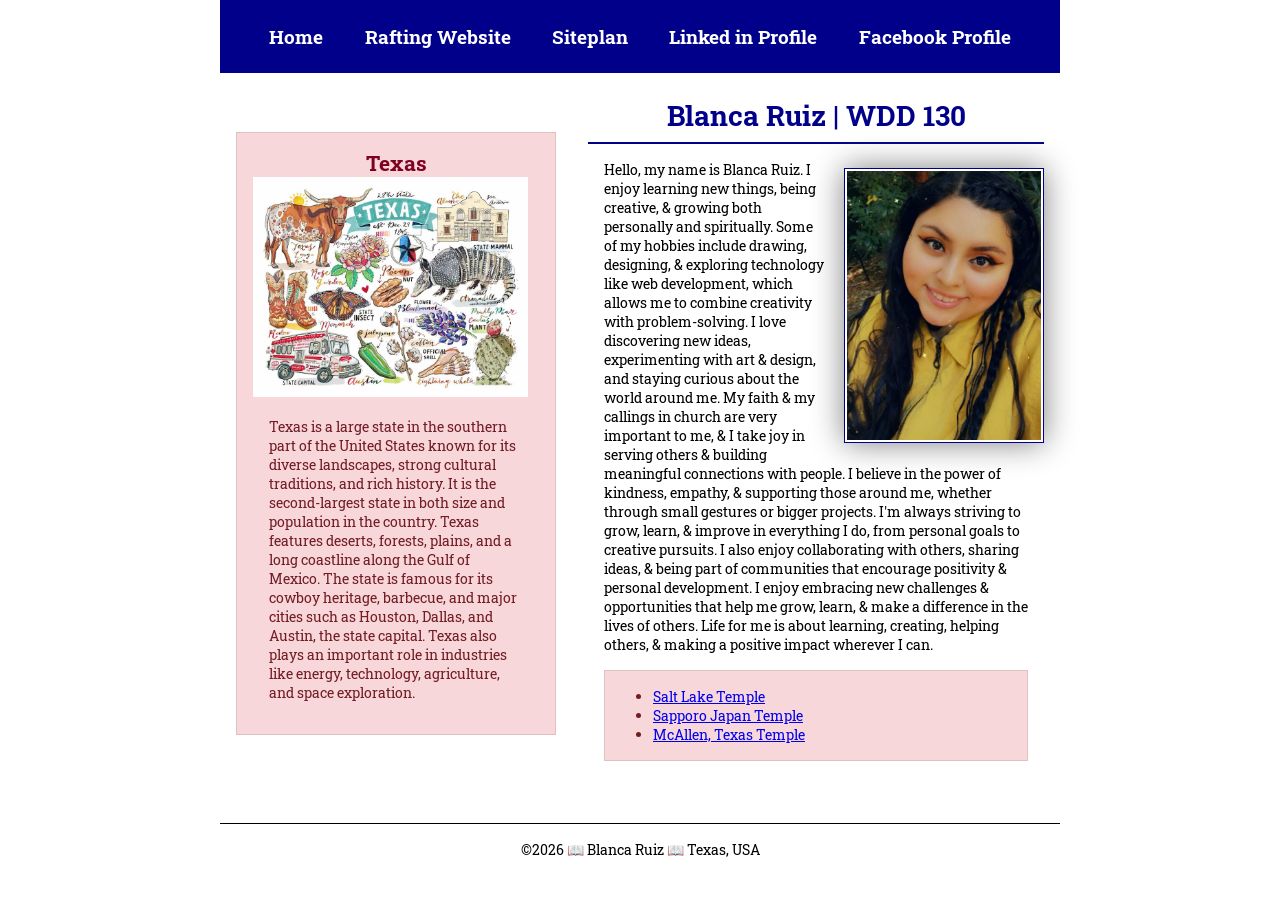
<file: index.html>
<!-- These are notes -->
<!DOCTYPE html>
<html lang="en-US">

<head>
    <meta charset="utf-8">
    <meta name="viewport" content="width=device-width, initial-scale=1.0">
    <title>Blanca Ruiz | WDD 130 </title>
    <meta name="description"
      content="Blanca Ruiz's BYU-Idaho  WDD 130 Web Fundamentals course home page">
    <meta name="author" content="Blanca Ruiz">

    <link rel="stylesheet" href="styles/styles.css">
    <link rel="preconnect" href="https://fonts.googleapis.com">
    <link rel="preconnect" href="https://fonts.gstatic.com" crossorigin>
    <link href="https://fonts.googleapis.com/css2?family=Roboto+Slab:wght@100..900&display=swap"
      rel="stylesheet">
</head>

<body>
    <header>
        <nav>
            <a href="#">Home</a>
            <a href="wwr/about.html">Rafting Website</a>
            <a href="wwr/site-plan-rafting.html">Siteplan</a>
            <a href="https://www.linkedin.com/in/ruiz-blanca">Linked in Profile</a>
            <a href="https://www.facebook.com/shiori.haruno/">Facebook Profile</a>
        </nav>
    </header>

    <div class="grid">
        <aside class="box">
            <h2> Texas</h2>
            <img src="images/texas-representation.jpg"
              alt="A collage of things that represent the State of Texas">
            <p>Texas is a large state in the southern part of the United States known for its
                diverse
                landscapes, strong
                cultural traditions, and rich history. It is the second-largest state in both size
                and
                population in
                the country. Texas features deserts, forests, plains, and a long coastline along the
                Gulf of Mexico.
                The state is famous for its cowboy heritage, barbecue, and major cities such as
                Houston,
                Dallas, and
                Austin, the state capital. Texas also plays an important role in industries like
                energy,
                technology,
                agriculture, and space exploration.</p>
        </aside>

        <main>
            <h1> Blanca Ruiz | WDD 130</h1>
            <img src="images/profile.jpg" alt="Blanca Ruiz Profile Picture" width="200">
            <p> Hello, my name is Blanca Ruiz. I enjoy learning new things, being creative, &
                growing
                both personally and spiritually.
                Some of my hobbies include drawing, designing, & exploring technology like web
                development, which allows me to combine
                creativity with problem-solving. I love discovering new ideas, experimenting with
                art &
                design, and staying curious
                about the world around me.

                My faith & my callings in church are very important to me, & I take joy in serving
                others & building meaningful
                connections with people. I believe in the power of kindness, empathy, & supporting
                those
                around me, whether through
                small gestures or bigger projects.

                I'm always striving to grow, learn, & improve in everything I do, from personal
                goals to
                creative pursuits. I also
                enjoy collaborating with others, sharing ideas, & being part of communities that
                encourage positivity & personal
                development. I enjoy embracing new challenges & opportunities that help me grow,
                learn,
                & make a difference in the
                lives of others. Life for me is about learning, creating, helping others, & making a
                positive impact wherever I can.</p>
            <ul class="box indent">
                <li><a href="https://www.churchofjesuschrist.org/temples/details/salt-lake-temple"
                      target="_blank">Salt Lake Temple</a></li>
                <li><a href="https://www.churchofjesuschrist.org/temples/details/sapporo-japan-temple"
                      target="_blank">Sapporo Japan
                        Temple</a></li>
                <li><a href="https://www.churchofjesuschrist.org/temples/details/mcallen-texas-temple"
                      target="_blank">McAllen, Texas
                        Temple</a></li>

            </ul>
        </main>
    </div>

    <footer>
        <p>©️2026 📖 Blanca Ruiz 📖 Texas, USA </p>
    </footer>
</body>

</html>
</file>
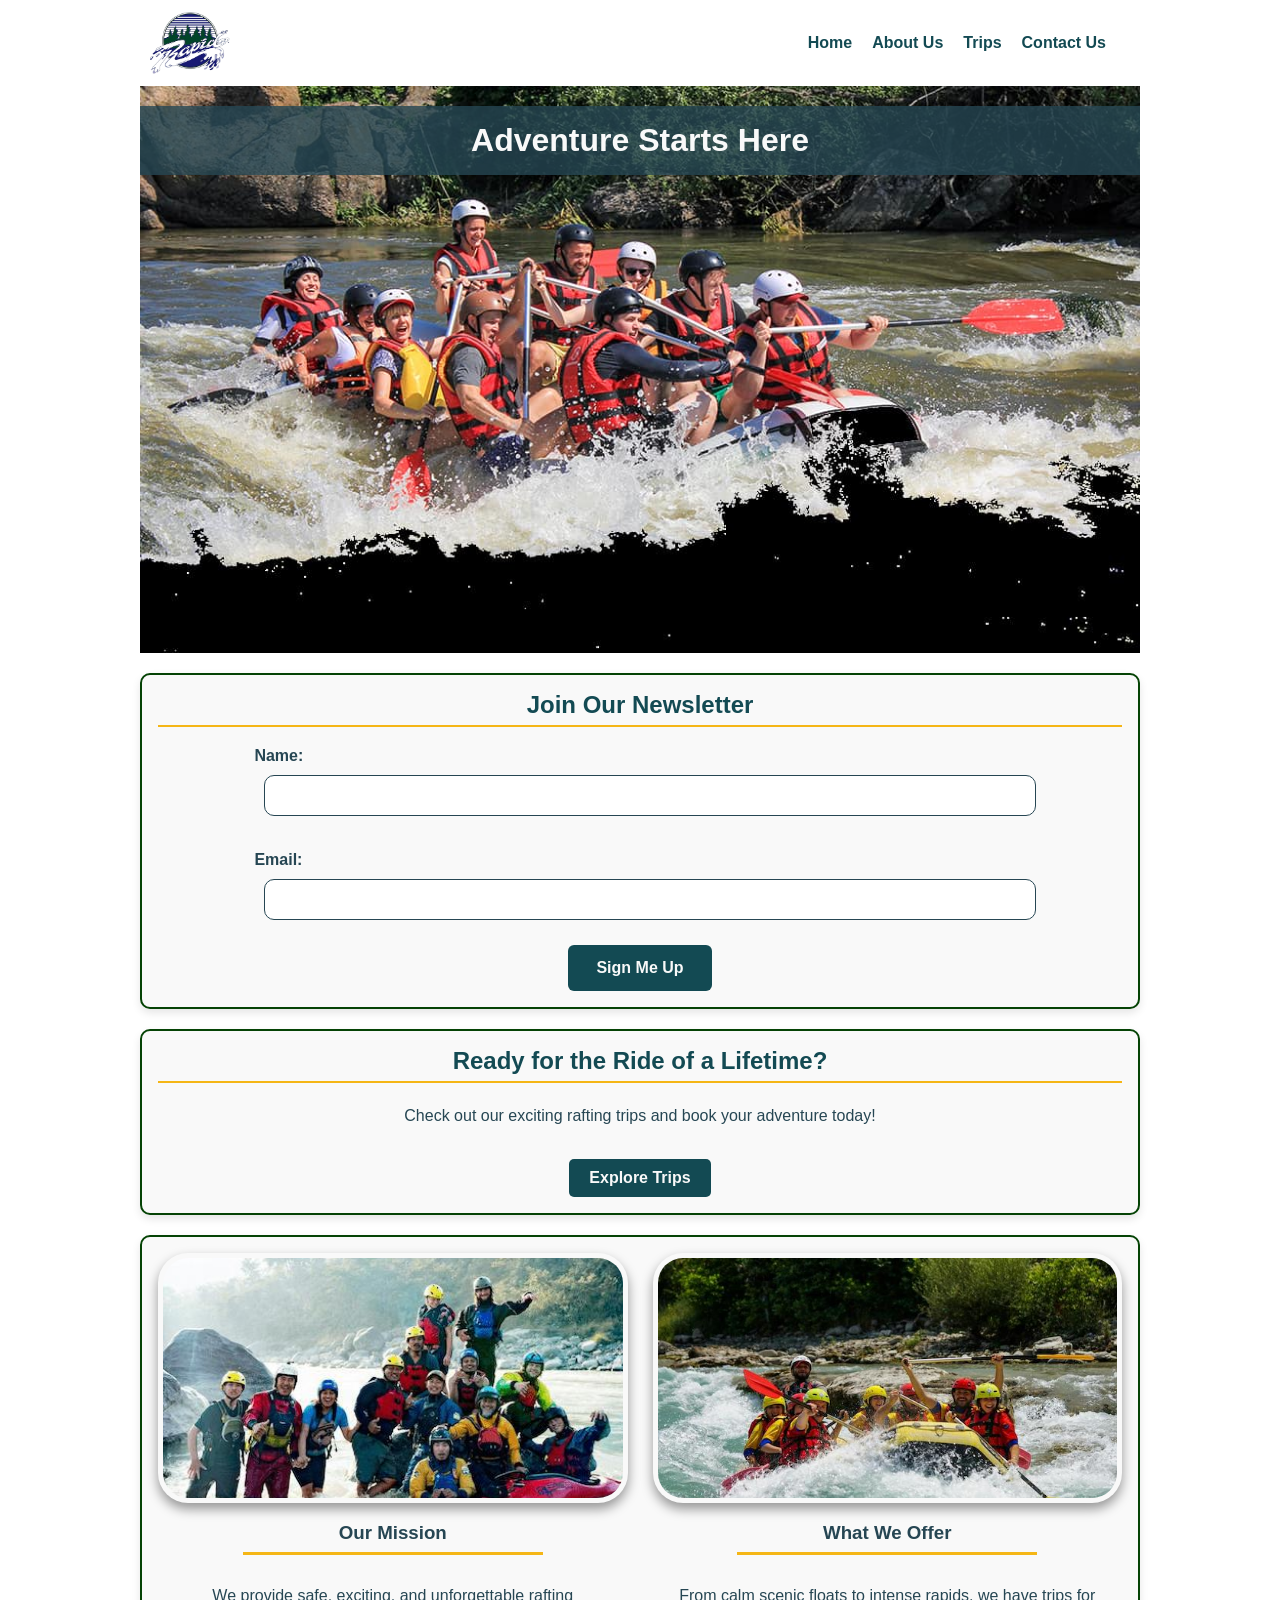
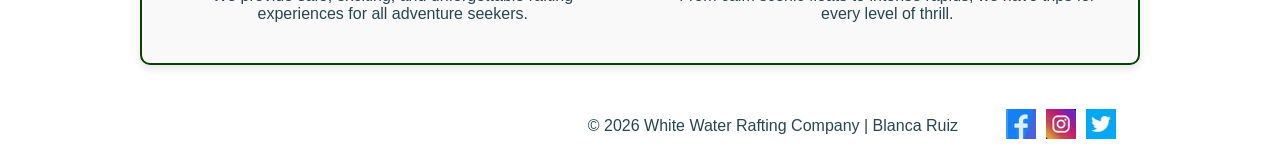
<file: wwr/index.html>
<!DOCTYPE html>
<html lang="en">

<head>
    <meta charset="UTF-8">
    <meta name="viewport" content="width=device-width, initial-scale=1.0">
    <meta name="description" content="Experience thrilling white water rafting adventures.">
    <meta name="author" content="Blanca Ruiz">
    <title>Home | White Water Rafting Company</title>
    <link rel="stylesheet" href="styles/rafting.css">
</head>

<body>
    <header>
        <img src="images/logo.png" alt="White Water Rafting Company Logo">
        <nav>
            <ul>
                <li><a href="index.html">Home</a></li>
                <li><a href="about.html">About Us</a></li>
                <li><a href="trips.html">Trips</a></li>
                <li><a href="contact.html">Contact Us</a></li>
            </ul>
        </nav>
    </header>

    <main>

        <div class="hero">
            <img src="images/hero.jpg" alt="People rafting on a river">
            <h1>Adventure Starts Here</h1>
        </div>

        <!--newsletter-->
        <section class="newsletter">
            <h2>Join Our Newsletter</h2>

            <form>
                <label>
                    Name:<input type="text" name="name" required>
                </label>

                <label>
                    Email:<input type="email" name="email" required>
                </label>

                <button type="submit">Sign Me Up</button>
            </form>

        </section>

        <section class="cta">
            <h2>Ready for the Ride of a Lifetime?</h2>
            <p>Check out our exciting rafting trips and book your adventure today!</p>
            <a href="trips.html" class="cta-button">Explore Trips</a>
        </section>

        <section class="home-grid">

            <div class="grid-item">
                <img src="images/rafting_team.jpg" alt="Rafting team">
                <h3>Our Mission</h3>
                <p>We provide safe, exciting, and unforgettable rafting experiences for all
                    adventure seekers.</p>
            </div>

            <div class="grid-item">
                <img src="images/river_rafting_action.jpg" alt="River rafting action">
                <h3>What We Offer</h3>
                <p>From calm scenic floats to intense rapids, we have trips for every level of
                    thrill.</p>
            </div>

        </section>
    </main>

    <footer>
        <p>© 2026 White Water Rafting Company | Blanca Ruiz</p>

        <nav class="socialmedia">
            <a href="https://facebook.com">
                <img src="images/facebook-logo.jpg" alt="Facebook Icon">
            </a>
            <a href="https://instagram.com">
                <img src="images/instagram-logo.jpg" alt="Instagram Icon">
            </a>
            <a href="https://twitter.com">
                <img src="images/twitter-logo.jpg" alt="Twitter Icon">
            </a>
        </nav>
    </footer>

</body>

</html>
</file>
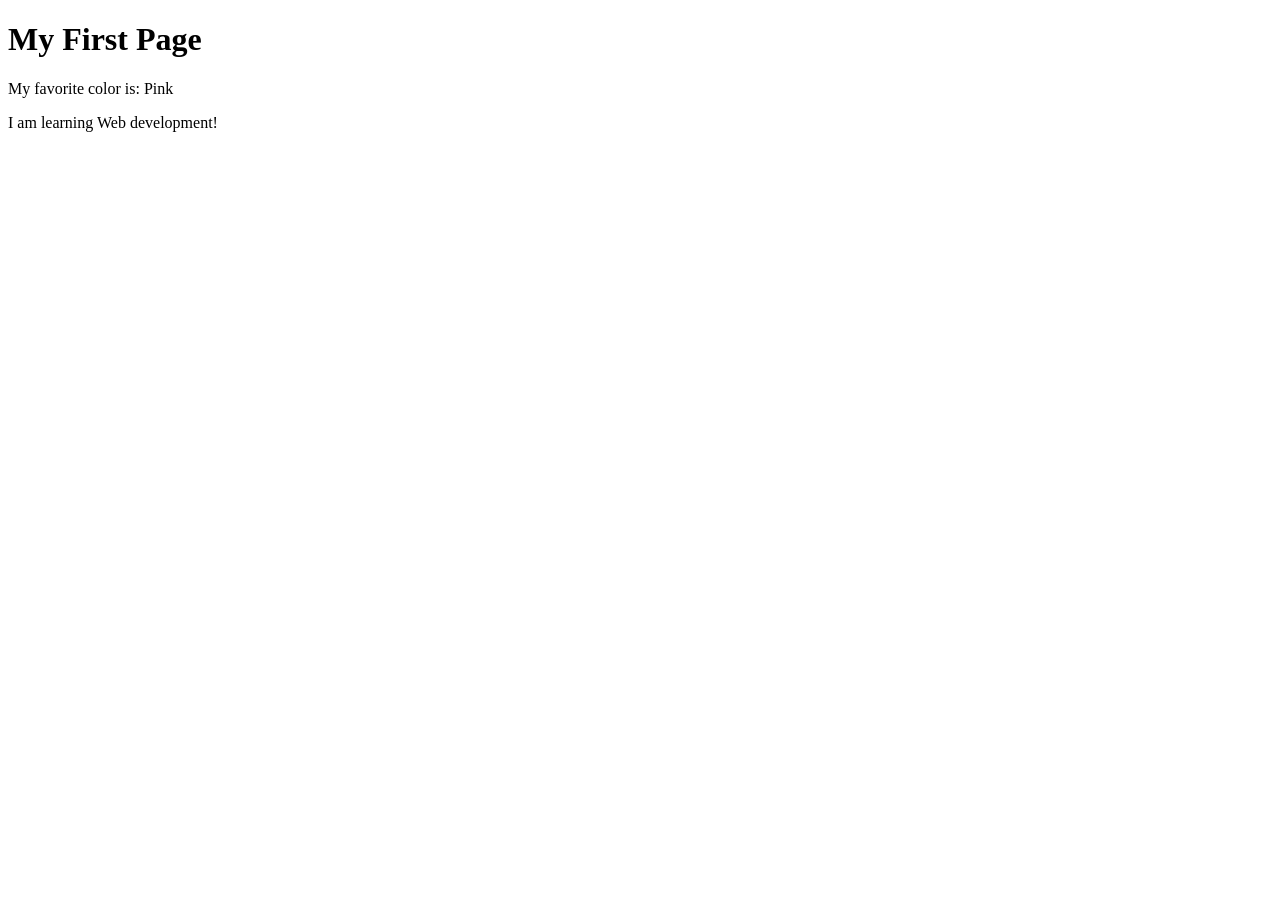
<file: week01/first-page.html>
<!DOCTYPE html>
<html lang="en">

<head>
    <meta charset="UTF-8">
    <meta name="viewport" content="width=device-width, initial-scale=1.0">
    <title>My First Page</title>
</head>

<body>
    <h1>My First Page</h1>
    <p>My favorite color is: Pink</p>
    <p>I am learning Web development!</p>
</body>

</html>
</file>
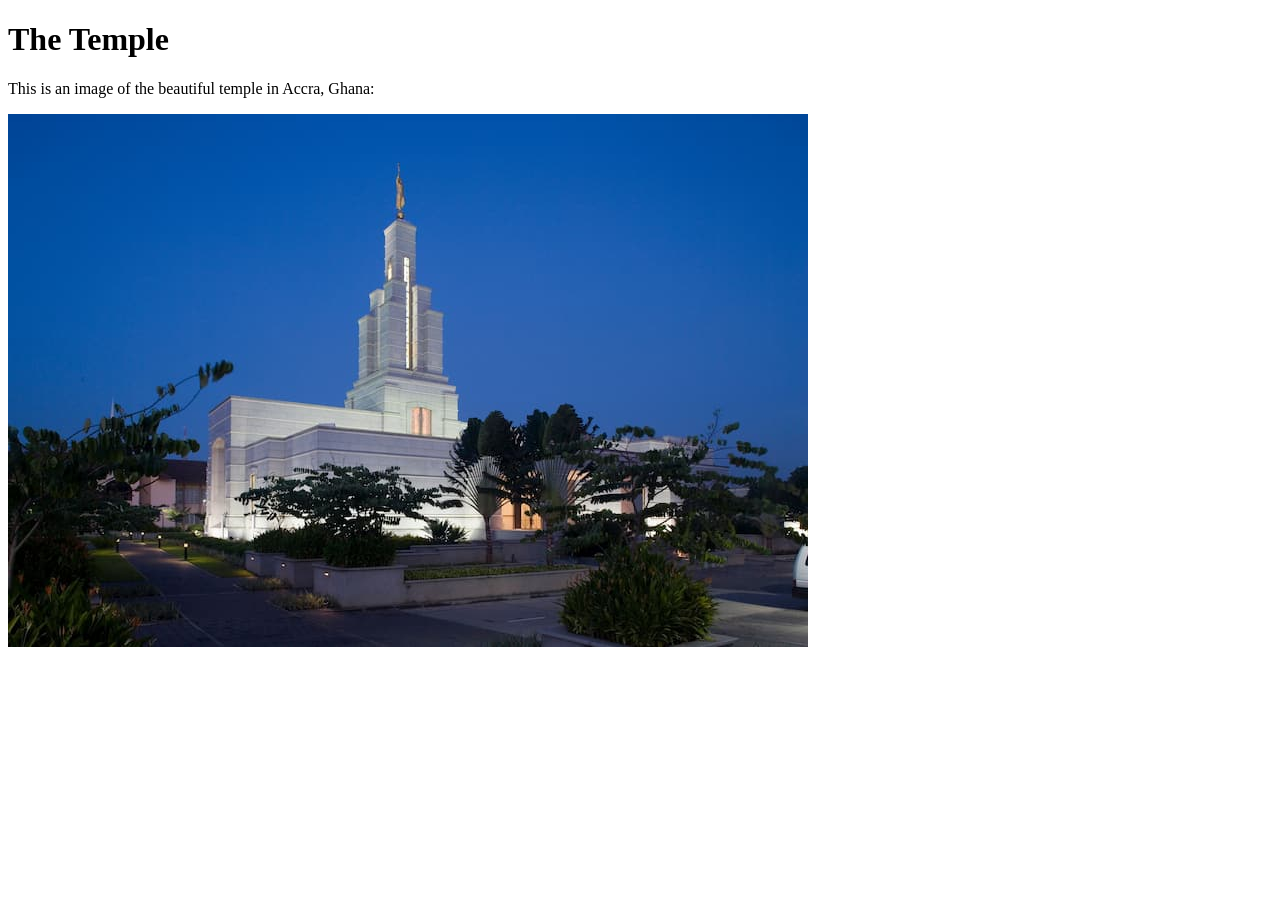
<file: week01/images-solution.html>
<!DOCTYPE html>
<html lang="en">
<head>
    <meta charset="UTF-8">
    <meta name="viewport" content="width=device-width, initial-scale=1.0">
    <title>Temple Image</title>
</head>
<body>
    <h1>The Temple</h1>
    <p>This is an image of the beautiful temple in Accra, Ghana:</p>
    <img src="images/temple-small.jpg" alt="The Accra Ghana Temple">
    
</body>
</html>
</file>
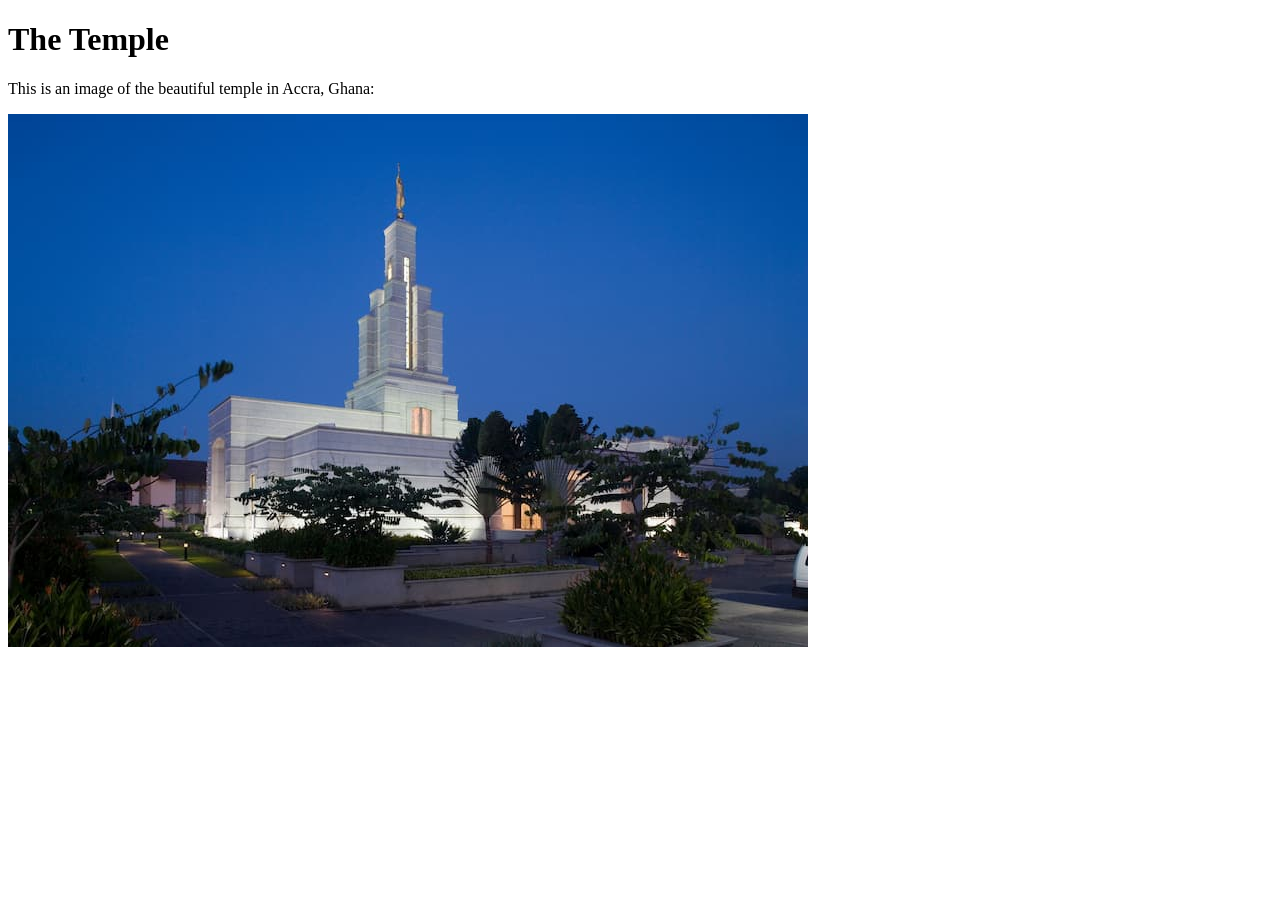
<file: week01/images.html>
<!DOCTYPE html>
<html lang="en">

<head>
    <meta charset="UTF-8">
    <meta name="viewport" content="width=device-width, initial-scale=1.0">
    <title>Temple Image</title>
</head>

<body>
    <h1>The Temple</h1>
    <p>This is an image of the beautiful temple in Accra, Ghana:</p>
    <img src="images/temple-small.jpg" alt="The Accra Ghana Temple">

</body>

</html>
</file>
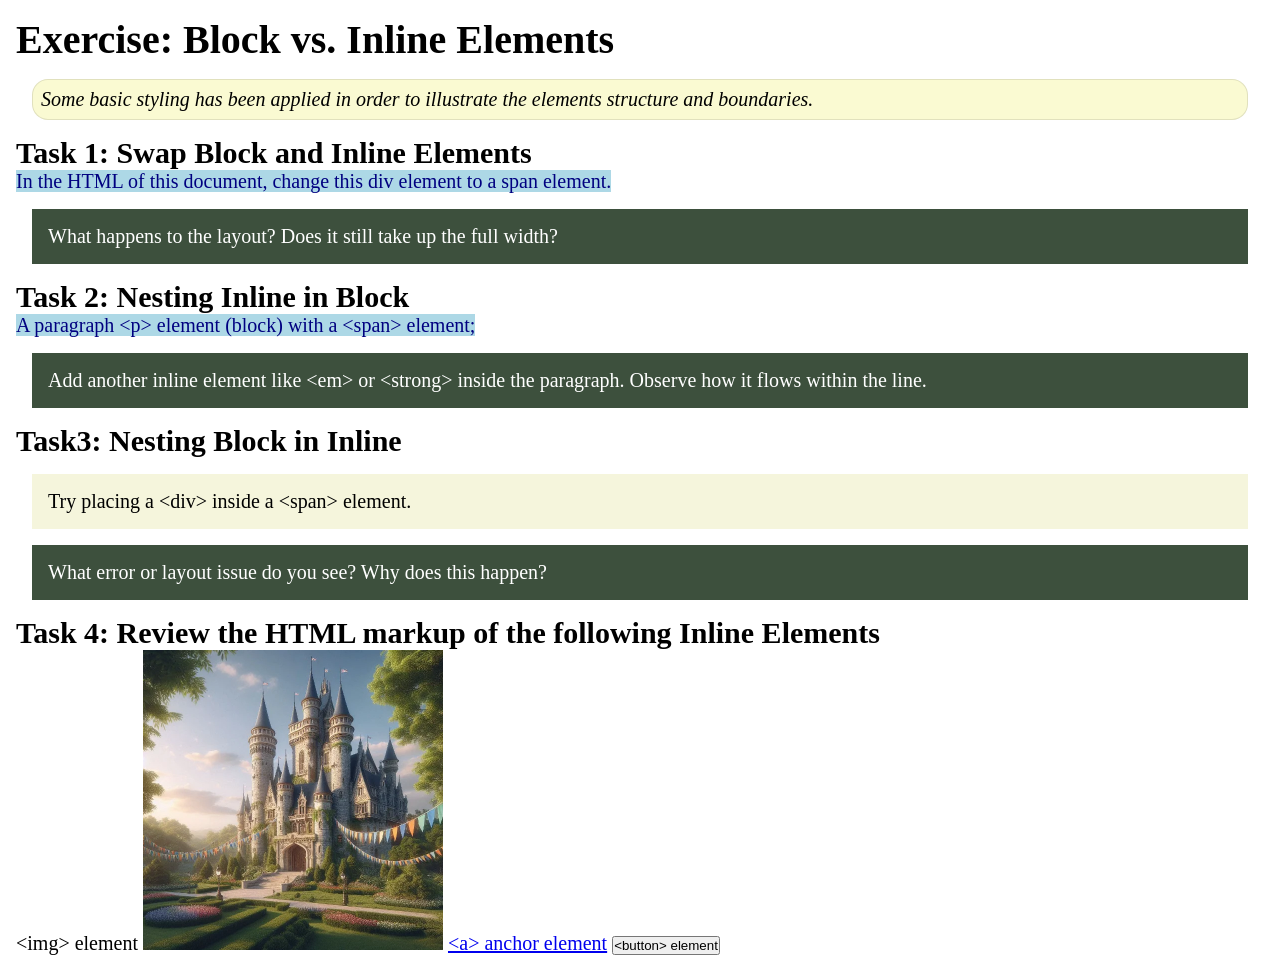
<file: week02/block-vs-inline.html>
<!DOCTYPE html>
<html lang="en">

<head>
    <meta charset="UTF-8">
    <meta name="viewport" content="width=device-width, initial-scale=1.0">
    <title>Exercise: Block vs. Inline Elements</title>
    <link rel="stylesheet" href="styles/block-vs-inline.css">
</head>

<body>
    <main>
        <h1>Exercise: Block vs. Inline Elements</h1>
        <p class="note">Some basic styling has been applied in order to illustrate the elements
            structure and
            boundaries.</p>

        <h2>Task 1: Swap Block and Inline Elements</h2>
        <span>In the HTML of this document, change this div element to a span element.</span>

        <p class="question">What happens to the layout? Does it still take up the full width?</p>

        <h2>Task 2: Nesting Inline in Block</h2>
        <span>A paragraph &lt;p&gt; element (block) with a <span>&lt;span&gt; element;</span></span>
        <p class="question">Add another inline element like &lt;em&gt; or &lt;strong&gt; inside the
            paragraph. Observe
            how it flows within the line.</p>

        <h2>Task3: Nesting Block in Inline</h2>
        <div>Try placing a &lt;div&gt; inside a &lt;span&gt; element.</div>
        <p class="question">What error or layout issue do you see? Why does this happen?</p>


        <h2>Task 4: Review the HTML markup of the following Inline Elements</h2>
        &lt;img&gt; element
        <img src="images/castle.webp" alt="placeholder image (images are inline)" width="300"
          height="300">
        <a href="https://churchofjesuschrist.org">&lt;a&gt; anchor element</a>
        <button type="button">&lt;button&gt; element</button>
    </main>
</body>

</html>
</file>
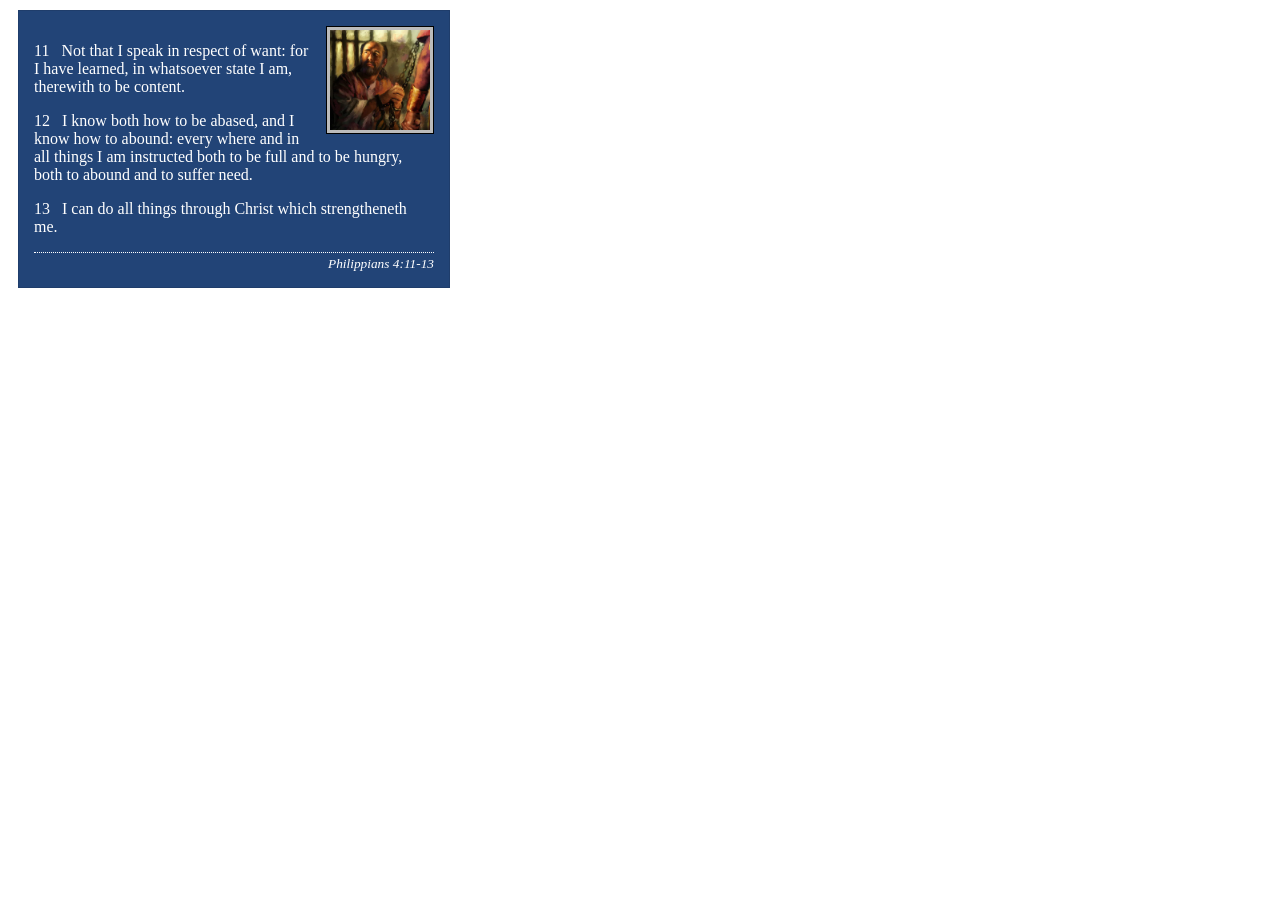
<file: week02/box-model-solution.html>
<!DOCTYPE html>
<html lang="en">
<head>
    <meta charset="UTF-8">
    <meta name="viewport" content="width=device-width, initial-scale=1.0">
    <title>Box Model Activity</title>
    <link rel="stylesheet" href="styles/box-model-solution.css">
</head>
<body>
    <main>
        <div class="callout">
            <img src="images/apostle-paul-imprisoned.webp" alt="Paul the Apostle - Imprisoned in Rome" width="200" height="200">
            <blockquote>
                <p>11 &nbsp; Not that I speak in respect of want: for I have learned, in whatsoever state I am, therewith to be content.</p>
                <p>12 &nbsp; I know both how to be abased, and I know how to abound: every where and in all things I am instructed both to be full and to be hungry, both to abound and to suffer need.</p>
                <p>13 &nbsp; I can do all things through Christ which strengtheneth me.</p>
            </blockquote>
            <cite>Philippians 4:11-13</cite>
        </div>
    </main>
</body>
</html>
</file>
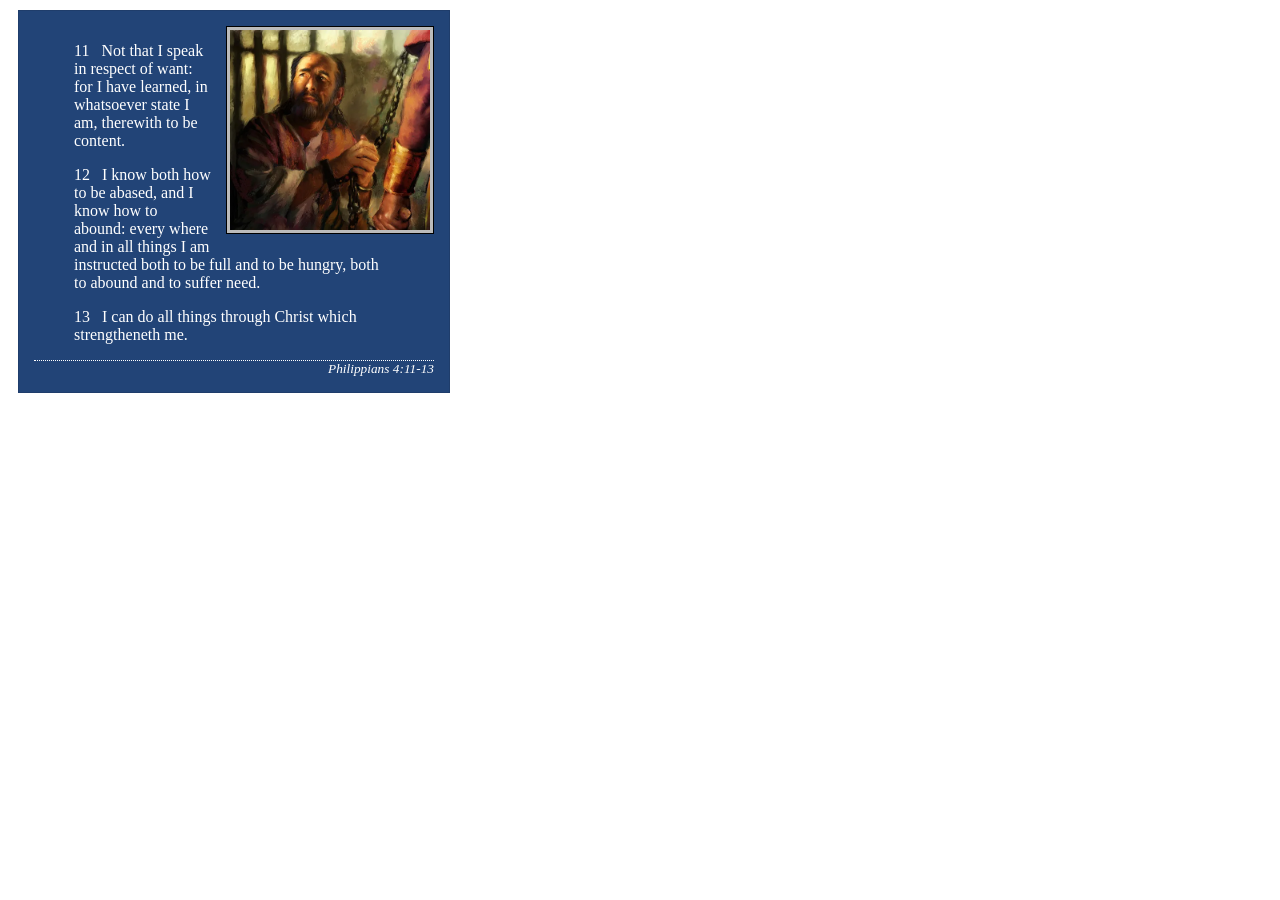
<file: week02/box-model.html>
<!DOCTYPE html>
<html lang="en">

<head>
    <meta charset="UTF-8">
    <meta name="viewport" content="width=device-width, initial-scale=1.0">
    <title>Box Model Activity</title>
    <link rel="stylesheet" href="styles/box-model.css">
</head>

<body>
    <main>
        <div class="callout">
            <img src="images/apostle-paul-imprisoned.webp"
              alt="Paul the Apostle - Imprisoned in Rome" width="200" height="200">
            <blockquote>
                <p>11 &nbsp; Not that I speak in respect of want: for I have learned, in whatsoever
                    state I am, therewith to be content.</p>
                <p>12 &nbsp; I know both how to be abased, and I know how to abound: every where and
                    in all things I am instructed both to be full and to be hungry, both to abound
                    and to suffer need.</p>
                <p>13 &nbsp; I can do all things through Christ which strengtheneth me.</p>
            </blockquote>
            <cite>Philippians 4:11-13</cite>
        </div>
    </main>
</body>

</html>
</file>
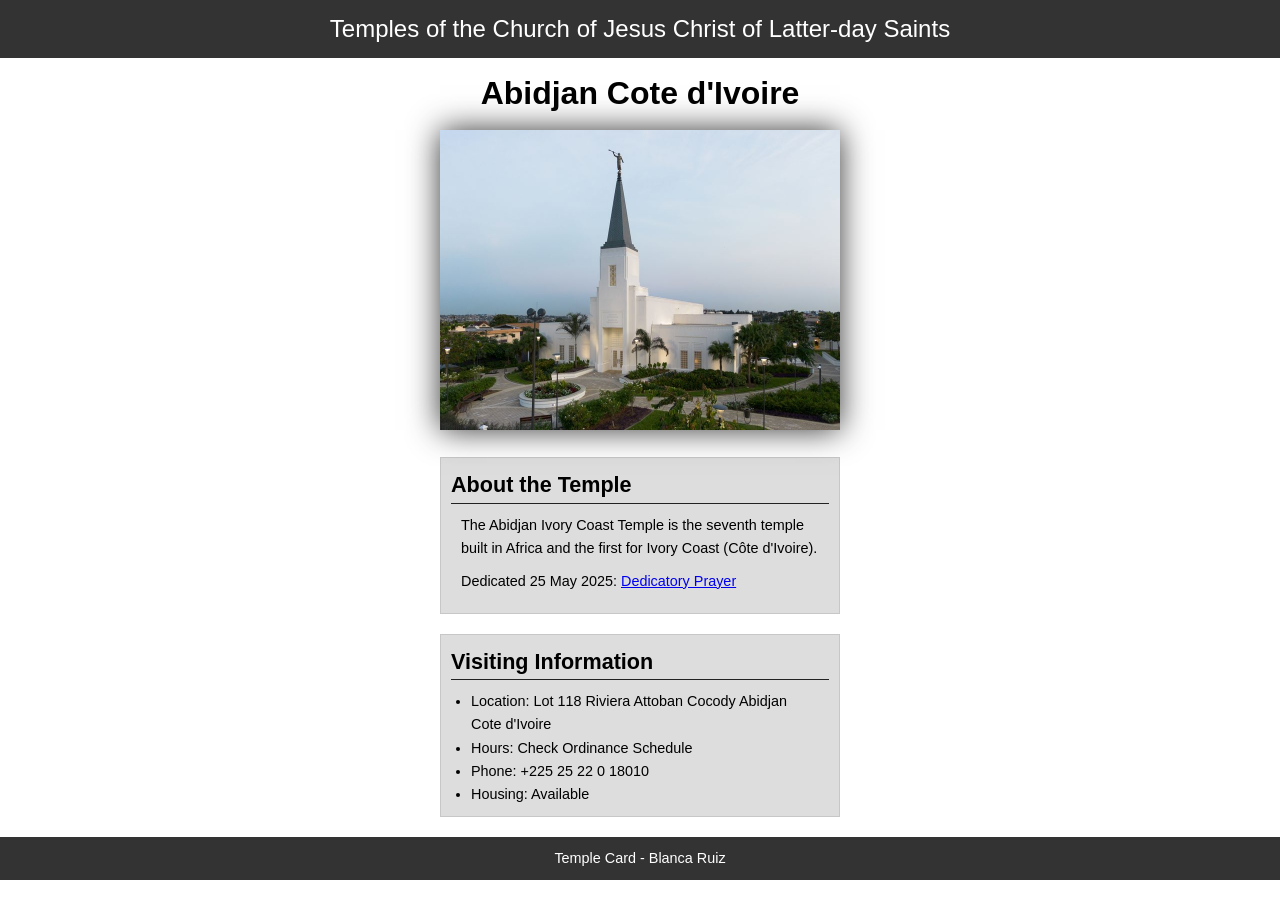
<file: week02/temple.html>
<!DOCTYPE html>
<html lang="en">

<head>
    <meta charset="UTF-8">
    <meta name="viewport" content="width=device-width, initial-scale=1.0">
    <title>Temple Card - Abidjan Cote d'Ivoire</title>
    <link rel="stylesheet" href="styles/temple.css">
</head>

<body>
    <header>
        <p>Temples of the Church of Jesus Christ of Latter-day Saints</p>
    </header>
    <main>
        <h1>Abidjan Cote d'Ivoire</h1>
        <picture>
            <img src="images/abidjan-ivory-coast.jpeg" alt="Abidjan Cote d'Ivoire Temple">
        </picture>
        <section>
            <h2>About the Temple</h2>
            <p>The Abidjan Ivory Coast Temple is the seventh temple built in Africa and the first
                for Ivory Coast (Côte
                d'Ivoire).</p>
            <p>Dedicated 25 May 2025: <a
                  href="https://www.churchofjesuschrist.org/temples/dedicatory-prayer/abidjan-ivory-coast-temple/2025-05-25?lang=eng"
                  target="_blank" rel="noopener noreferrer">Dedicatory Prayer</a></p>
        </section>
        <section>
            <h2>Visiting Information</h2>
            <ul>
                <li>Location: Lot 118 Riviera Attoban Cocody Abidjan Cote d'Ivoire</li>
                <li>Hours: Check Ordinance Schedule</li>
                <li>Phone: +225 25 22 0 18010</li>
                <li>Housing: Available</li>
            </ul>
        </section>
    </main>
    <footer>
        <p>Temple Card - Blanca Ruiz</p>
    </footer>
</body>

</html>
</file>
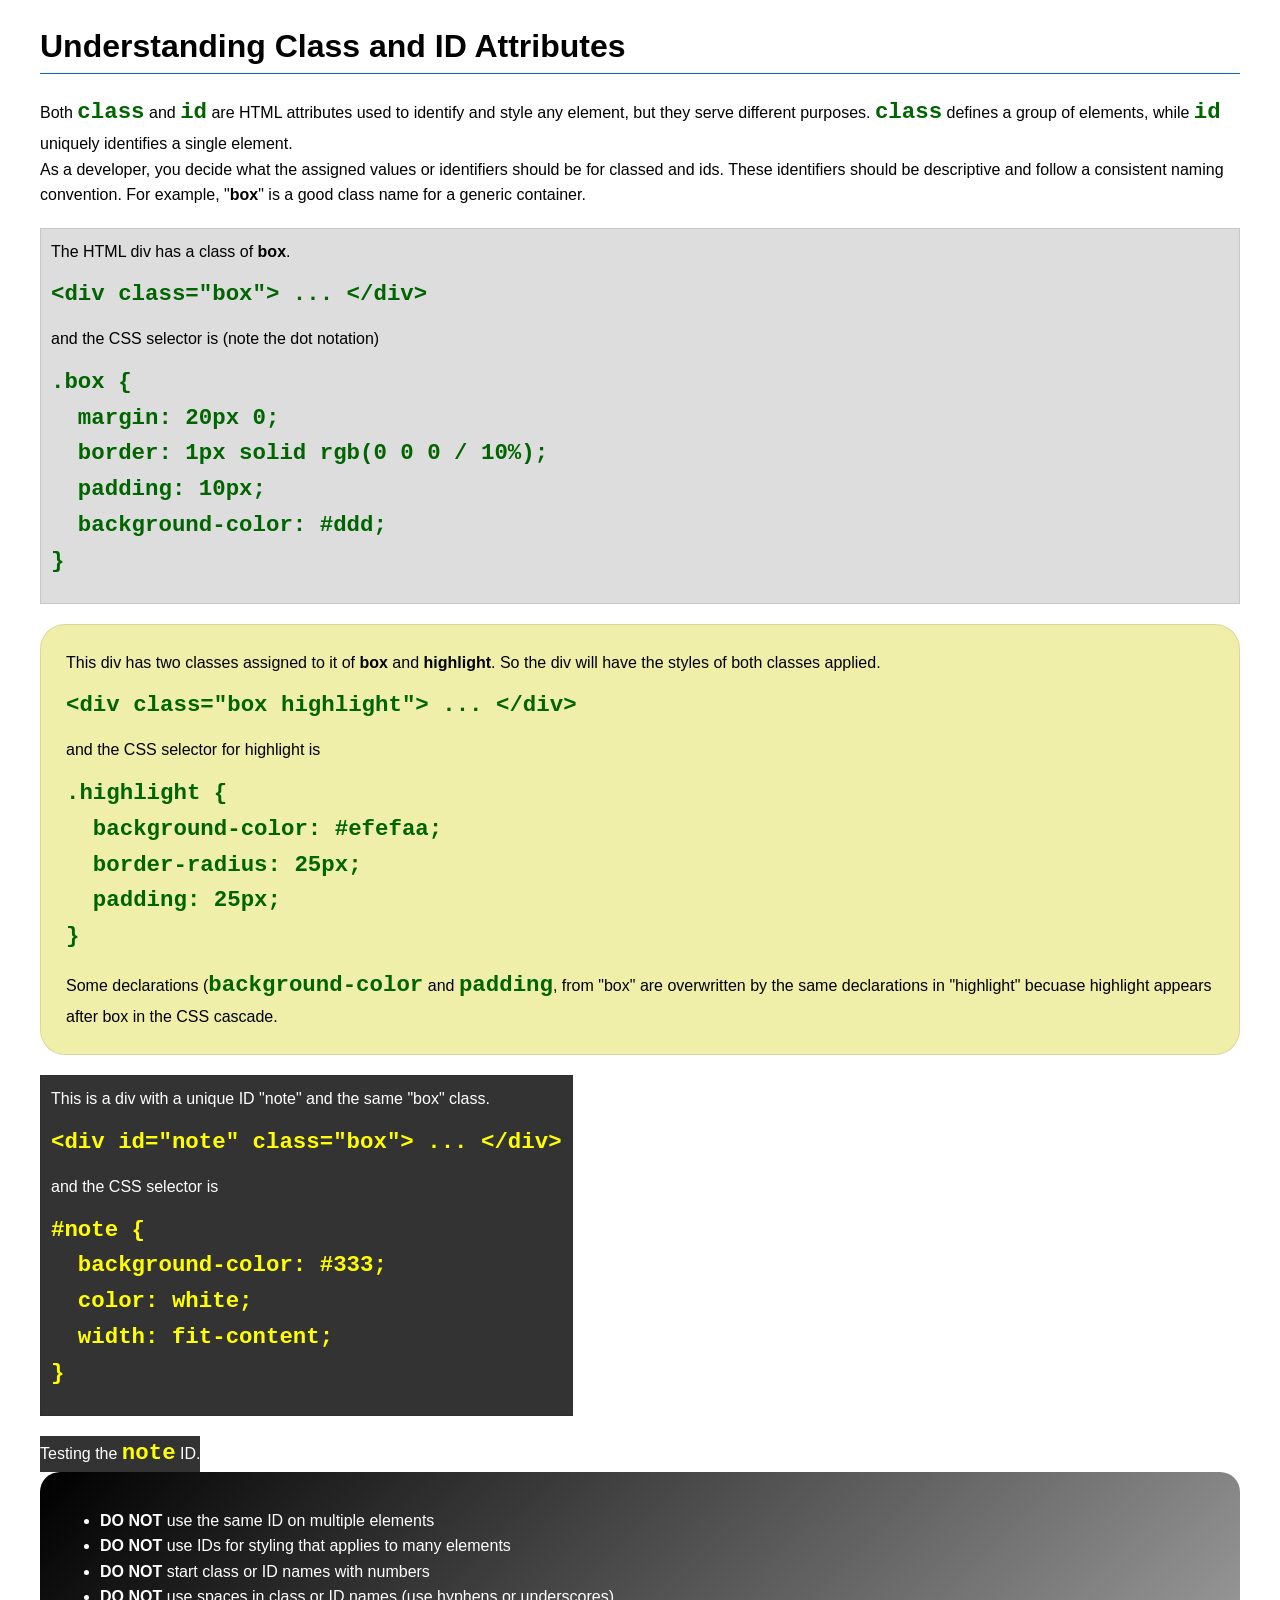
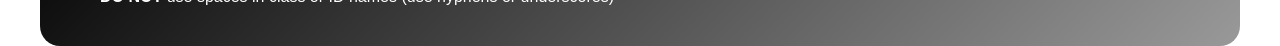
<file: week03/class-and-id.html>
<!DOCTYPE html>
<html lang="en">

<head>
    <meta charset="UTF-8">
    <meta name="viewport" content="width=device-width, initial-scale=1.0">
    <title>Class vs ID Attributes</title>
    <link rel="stylesheet" href="styles/class-and-id.css">
</head>

<body>
    <h1>Understanding Class and ID Attributes</h1>
    <p>Both <code>class</code> and <code>id</code> are HTML attributes used to identify and style any element, but they
        serve different purposes. <code>class</code> defines a group of elements, while <code>id</code> uniquely
        identifies a single element.</p>
    <p>As a developer, you decide what the assigned values or identifiers should be for classed and ids. These
        identifiers should be
        descriptive and follow a consistent naming convention. For example, "<strong>box</strong>" is a good class name
        for a generic container.</p>
    <div class="box">
        <p>The HTML div has a class of <strong>box</strong>.</p>
        <pre><code class="html">&lt;div class="box"&gt; ... &lt;/div&gt;</code></pre>
        and the CSS selector is (note the dot notation)
        <pre><code class="css">.box {
  margin: 20px 0;
  border: 1px solid rgb(0 0 0 / 10%);
  padding: 10px;
  background-color: #ddd; 
}</code></pre>
    </div>

    <div class="box highlight">
        <p>This div has two classes assigned to it of <strong>box</strong> and <strong>highlight</strong>. So the div
            will have the styles of both classes applied.</p>
        <pre><code class="html">&lt;div class="box highlight"&gt; ... &lt;/div&gt;</code></pre>
        and the CSS selector for highlight is
        <pre><code class="css">.highlight {
  background-color: #efefaa;
  border-radius: 25px;
  padding: 25px;
}</code></pre>
<p>Some declarations (<code>background-color</code> and <code>padding</code>, from "box" are overwritten by the same declarations in "highlight" becuase highlight appears after box in the CSS cascade.</p>
    </div>

    <div id="note" class="box ">
        <p>This is a div with a unique ID "note" and the same "box" class.</p>
        <pre><code class="html">&lt;div id="note" class="box"&gt; ... &lt;/div&gt;</code></pre>
        and the CSS selector is
        <pre><code class="css">#note {
  background-color: #333;
  color: white;
  width: fit-content;
}</code></pre>
    </div>

    <div id="note">
        <p>Testing the <code>note</code> ID.</p>
    </div>

    <section id="best-practice">
        <ul>
            <li><strong>DO NOT</strong> use the same ID on multiple elements</li>
            <li><strong>DO NOT</strong> use IDs for styling that applies to many elements</li>
            <li><strong>DO NOT</strong> start class or ID names with numbers</li>
            <li><strong>DO NOT</strong> use spaces in class or ID names (use hyphens or underscores)</li>
        </ul>
    </section>




</body>

</html>
</file>
<file: styles/styles.css>
* {
    margin: 0;
    padding: 0;
    box-sizing: border-box;
}

body {
    font-size: 13.95px;
    font-family: Roboto Slab, Arial, sans-serif;
}

:root {
    --main-bg-color: #f0f0f0;
    --main-text-color: #333333;
    --primary-font: "Arial, sans-serif";
    --heading-font-size: 2rem;

    --nav-bg-color: darkblue;
    --nav-text-color: white;
    --nav-padding: 10px;
    --nav-link-padding: 20px;

    --main-max-width: 840px;
    --main-img-border-color: darkblue;
    --main-img-box-shadow: 0 0 30px gray;

    --aside-bg-color: #eee;
    --aside-border-color: rgba(0 0 0 / 0.2);
    --aside-text-color: #456;
    --aside-padding: 3rem;
    --aside-margin: 3rem;

    --footer-border-color: #000;
    --footer-margin-top: 30px;

    --box-bg-color: #f8d7da;
    --box-text-color: #721c24;
}

nav {
    background-color: darkblue;
    padding: 1rem;
    display: flex;
    justify-content: space-evenly;
    align-items: center;
}

nav a {
    display: block;
    padding: 0.5rem;
    text-decoration: none;
    font-size: 1.2rem;
    font-weight: 700;
    color: #fff;
}

h1 {
    color: darkblue;
    padding: .5rem;
    border-bottom: 2px solid darkblue;
    text-align: center;
}

header,
.grid,
footer {
    max-width: 840px;
    margin: 0 auto;
}

.grid {
    display: grid;
    grid-template-columns: 1fr 3fr;
    align-items: center;
}

main {
    grid-column: 2/3;
    margin: 1rem;
}

aside {
    width: 20rem;
    position: relative;
    grid-column: 1/2;
    grid-row: 1/2;
}

main img {

    display: flex;
    flex-direction: column;
    align-items: center;
    border: 1px solid darkblue;
    padding: 2px;
    box-shadow: 0 0 30px gray;
    float: right;
    margin: 0.25in 0 1rem 1rem;
}

p {
    margin: 1rem;
}

aside img {
    width: 275px;
    height: auto;
}

aside h2 {
    display: flex;
    flex-direction: column;
    align-items: center;
    color: #800020
}

footer {
    margin-top: 30px;
    border-top: 1px solid #000;
    text-align: center;
}

/* Class Selectors */
.box {
    margin: 1rem;
    border: 1px solid rgb(0 0 0 / 10%);
    padding: 1rem;
    background-color: var(--box-bg-color);
    color: var(--box-text-color);
}

.indent {
    padding-left: 3rem;
}
</file>
<file: wwr/styles/rafting.css>
/*About us page*/
:root {
    --primary-color: #054305;
    --secondary-color: #134a53;
    --accent1-color: #264653;
    --accent2-color: #f5b616;

    --heading-font: Arial, sans-serif;
    --body-font: Verdana, sans-serif;
    --background-color: #f9f9f9;
}

* {
    margin: 0;
    padding: 0;
    box-sizing: border-box;
}

body {
    font-family: var(--body-font);
    color: var(--accent1-color);
}

header,
main,
footer {
    max-width: 1000px;
    width: 100%;
    margin: 0 auto;
}

header {
    display: grid;
    grid-template-columns: auto 1fr;
    align-items: center;
    padding: 10px;

}

header img {
    width: 80px;
}

h1,
h2 {
    font-family: var(--heading-font);
    color: var(--secondary-color);
}

nav,
p,
section,
article {
    margin: 16px;
    padding: 8px;
}

nav ul {
    display: flex;
    list-style: none;
    justify-content: flex-end;
    gap: 20px;
}

nav a {
    text-decoration: none;
    color: var(--secondary-color);
    font-weight: bold;
}

.socialmedia a {
    text-decoration: none;
}

.hero {
    position: relative;
}

.hero img {
    display: block;
    width: 100%;
    height: auto;
}

.hero h1 {
    position: absolute;
    top: 20px;
    left: 0;
    width: 100%;

    padding: 16px;
    text-align: center;

    background-color: rgba(38, 70, 83, 0.8);
    color: var(--background-color);

    border-radius: 0;
}

.hero article {
    position: absolute;
    bottom: 20px;
    left: 20px;
    right: 20px;
    background-color: var(--background-color);

}

.hero article h2 {
    text-align: center;
}

.hero article img {
    float: right;
    width: 125px;
    margin-left: 10px;

    position: relative;
    top: -15px;
    left: -35px;

    border-radius: 18px;
    box-shadow: 0 6px 12px rgba(0, 0, 0, 0.4);
}

section {
    border: 2px solid var(--primary-color);
    border-radius: 10px;
    padding: 16px;
    margin: 20px 0;
    background-color: var(--background-color);
    box-shadow: 0 4px 8px rgba(0, 0, 0, 0.1);
    text-align: center;
    position: relative;
}

section h2 {

    margin-bottom: 10px;
    border-bottom: 2px solid var(--accent2-color);
    padding-bottom: 6px;
}

.history-content {
    display: grid;
    grid-template-columns: 1fr 1.5fr 1fr;
    align-items: center;
    gap: 25px;

}

.history-content img {
    width: 100%;
    border-radius: 10px;

    box-shadow: 0 6px 12px rgba(0, 0, 0, 0.5);
}

.history-content p {
    line-height: 1.3;
    padding: 10px;
    text-align: justify;
}

.adventure-gallery {
    display: grid;
    grid-template-columns: repeat(5, 1fr);
    gap: 15px;
}

.adventure-gallery figure {
    width: 100%;
    margin: 0;
}

.adventure-gallery img {
    width: 100%;
    height: 150px;
    object-fit: cover;
    border-radius: 10px;

    box-shadow: 0 6px 12px rgba(0, 0, 0, 0.5);
}

.adventure-gallery figcaption {
    font-size: 0.85rem;
    margin-top: 25px;
    font-weight: bold;
}

footer {
    display: flex;
    align-items: center;
    justify-content: space-between;
}

footer p {
    flex: 1;
    text-align: end;
}

.socialmedia {
    display: flex;
    gap: 10px;
}

.socialmedia img {
    width: 30px;
}

/*contact us page*/
.contact-info {
    text-align: center;
    padding: 10px;

}

.contact-info p {
    margin: 4px 0;
    padding: 0;
}

.contact-layout {
    display: grid;
    grid-template-columns: 1fr 1fr;
    gap: 20px;
    align-items: center;

}

.map iframe {

    width: 100%;
    height: 300px;
    border: none;
}

.team-grid {
    display: grid;
    grid-template-columns: repeat(3, 1fr);
    gap: 15px;
}

.team-grid figure {
    background-color: var(--background-color);
    padding: 10px;
    border-radius: 10px;
}

.team-grid img {
    width: 120px;
    height: 150px;
    object-fit: cover;
    border-radius: 8px;
    box-shadow: 0 6px 12px rgba(0, 0, 0, 0.5);
}

.team-grid figcaption {
    font-size: 0.85rem;
    margin-top: 5px;
    font-weight: bold;
}

.team-grid figcaption hr {
    width: 40%;
    margin: 6px auto;
    border-top: 1px solid var(--accent1-color);

}

.team-grid figcaption strong {
    display: block;
    margin-bottom: 8px;
}

.team h2 {
    margin-bottom: 20px;
}

.contact-form {
    display: flex;
    justify-content: center;
}

.contact-form form {
    display: flex;
    flex-direction: column;
    gap: 10px;
    text-align: left;
}

.contact-form input,
.contact-form textarea {
    padding: 8px;
    border: 1px solid var(--accent1-color);
    border-radius: 5px;
    font-family: var(--body-font);

}

.contact-form p {
    margin-top: 10px;
    margin-bottom: 8px;
    font-weight: bold;
    text-align: center;
}

.radio-option {
    display: flex;
    align-items: center;
    gap: 10px;
    cursor: pointer;
}

.radio-option input[type="radio"] {
    transform: scale(1.2);
}

.contact-form button {
    background-color: var(--secondary-color);
    color: var(--background-color);
    padding: 12px;
    border: none;
    border-radius: 6px;
    cursor: pointer;
    font-weight: bold;

    align-self: center;
    width: 60%;
    max-width: 250px;
    margin-top: 15px;
    text-align: center;
}

.contact-section h2 {
    text-align: center;
    margin-bottom: 15px;
}

.map {
    display: flex;
    align-items: center;
    justify-content: center;

    background-color: #f7f0f0d0;
    padding: 10px;
    border-radius: 10px;

    box-shadow: 0 6px 12px rgba(0, 0, 0, 0.5);
}

/*Home index page*/
.newsletter form {
    display: flex;
    flex-direction: column;
    gap: 10px;
    align-items: center;

}

.newsletter form label {
    display: flex;
    flex-direction: column;
    width: 80%;
    text-align: left;
    font-weight: bold;

    margin-top: 10px;
    margin-bottom: 15px;
}

.newsletter input {
    padding: 12px 16px;
    width: 100%;
    border-radius: 10px;
    border: 1px solid var(--accent1-color);
    margin-bottom: 10px;

    position: relative;
    top: 10px;
    left: 10px;

}

.newsletter button {
    padding: 14px 28px;
    font-size: 1rem;
    background-color: var(--secondary-color);
    color: var(--background-color);
    border: none;
    border-radius: 6px;
    font-weight: bold;
    cursor: pointer;

}

.cta {
    text-align: center;

}

.cta-button {
    display: inline-block;
    margin-top: 10px;
    padding: 10px 20px;
    background-color: var(--secondary-color);
    color: var(--background-color);
    text-decoration: none;
    border-radius: 5px;
    font-weight: bold;
}

.home-grid {
    display: grid;
    grid-template-columns: 1fr 1fr;
    gap: 25px;

}

.home-grid img {
    width: 100%;
    height: 250px;
    object-fit: cover;
    border-radius: 30px;
    padding: 5px;

    box-shadow: 0 6px 12px rgba(0, 0, 0, 0.4);
}

.grid-item h3 {
    position: relative;
    padding-bottom: 8px;
    margin-top: 15px;
    margin-bottom: 10px;
}

.grid-item h3::after {
    content: "";
    display: block;
    width: 300px;
    height: 3px;
    background-color: var(--accent2-color);
    margin: 8px auto 0;
}

.mission {
    display: grid;
    grid-template-columns: 1fr 1fr;
    gap: 20px;
    align-items: center;

}

/*Trips page*/
.trips-grid {
    display: grid;
    grid-template-columns: repeat(6, 1fr);
    gap: 25px;
    padding: 20px;
    justify-items: center;

}

.trip-card {
    background-color: #f2f2f2;
    border-radius: 10px;
    padding: 10px;
    box-shadow: 0 4px 8px rgba(0, 0, 0, 0.1);
    display: flex;
    flex-direction: column;
    justify-content: space-between;
    height: 100%;
    width: 100%;
    max-width: 350px;
}

.trip-card img {
    width: 100%;
    height: 180px;
    object-fit: cover;
    border-radius: 10px;

    box-shadow: 0 6px 12px rgba(0, 0, 0, 0.4);

}

.trip-card:nth-child(1) {
    grid-column: 1 / 3;
}

.trip-card:nth-child(2) {
    grid-column: 3 / 5;
}

.trip-card:nth-child(3) {
    grid-column: 5 / 7;
}

.trip-card:nth-child(4) {
    grid-column: 2 / 4;

}

.trip-card:nth-child(5) {
    grid-column: 4 / 6;
}

.trip-card h2 {
    margin-top: 12px;
}

.trips-table {
    width: 100%;
    border-collapse: collapse;
    table-layout: fixed;
    margin: 0 auto;

}

.trips-table th,
.trips-table td {
    padding: 12px 16px;
}

.trips-table th,
.trips-table td {
    width: 25%;
}

.trips-table th {
    background-color: var(--accent2-color);
    font-weight: bold;
}

.trips-table th:nth-child(1),
.trips-table td:nth-child(1) {
    text-align: left;
}

.trips-table th:nth-child(2),
.trips-table td:nth-child(2),
.trips-table th:nth-child(3),
.trips-table td:nth-child(3) {
    text-align: center;
}

.trips-table th:nth-child(4),
.trips-table td:nth-child(4) {
    text-align: right;
}

.trips-table tr:nth-child(even) {
    background-color: #f2f2f2;
}

.available-trips {
    max-width: 900px;
    margin: 0 auto;
}

.trips-table {
    width: 100%;
    max-width: 800px;
    margin: 0 auto;
}

.available-trips h2 {
    text-align: center;
    margin-bottom: 15px;
}

.adventures {
    display: grid;
    grid-template-columns: 1fr;
    text-align: center;
}

.adventures h2 {
    margin-bottom: 20px;

}
</file>
<file: week02/styles/block-vs-inline.css>
* {
    margin: 0;
    padding: 0;
}

body {
    font-size: 20px;
    margin: 1rem;
}

p,
div {
    background-color: beige;
    margin: 1rem;
    padding: 1rem;
}

span {
    color: navy;
    background-color: lightblue;
}

code {
    margin: 0;
    padding: 0;
    color: green;
    font-size: 1.2rem;
}

.note {
    font-style: italic;
    background-color: lightgoldenrodyellow;
    border-radius: 1rem;
    border: 1px solid rgb(0 0 0 / 10%);
    margin: 1rem;
    padding: .5rem;
}

.question {
    background-color: #3d503d;
    color: #fff;
}
</file>
<file: week02/styles/box-model-solution.css>
.callout {
    max-width: 400px;
    margin: 10px;
    border: 1px solid rgba(0, 0, 0, .1);
    padding: 15px;
    background-color: #247;
    color: #fff;
}

.callout img {
    float: right;
    margin: 0 0 10px 15px;
    border: 1px solid #000;
    padding: 3px;
    background-color: #bbb;
    width: 100px;
    height: auto;

}

blockquote {
    margin: 0;
}

cite {
    display: block;
    border-top: 1px dotted #fff;
    padding-top: 3px;
    text-align: right;
    font-size: smaller;
}
</file>
<file: week02/styles/box-model.css>
.callout {
    max-width: 400px;
    margin: 10px;
    border: 1px solid rgb(0 0 0 / 0.1);
    padding: 15px;
    background-color: #247;
    color: #fff;
}

.callout img {
    float: right;
    margin: 0 0 10px 15px;
    border: 1px solid #000;
    padding: 3px;
    background-color: #bbb;
    width: 15 0px;
    height: auto;
}

blockquote {
    margin: o;
}

cite {
    display: block;
    border-top: 1px dotted #fff;
    text-align: right;
    font-size: smaller;
}
</file>
<file: week02/styles/temple.css>
* {
    margin: 0;
    padding: 0;

}

body {
    font-family: Arial, sans-serif;
    line-height: 1.6;
}

header,
footer {
    background-color: #333;
    color: #fff;
    padding: 10px;
    text-align: center;
    font-size: 1.5rem;
}

main {
    width: 400px;
    margin: 0 auto;
}

h1 {
    margin: 10px;
    text-align: center;
}

h2 {
    border-bottom: 1px solid #222;
}

img {
    width: 100%;
    height: auto;
    box-shadow: 0 0 30px #333;
}

section {
    margin: 20px 0;
    border: 1px solid rgb(0 0 0 / 10%);
    padding: 10px;
    background-color: #ddd;
    font-size: .9rem;
}

section p {
    margin: 10px;
}

ul {
    margin: 10px 20px 0;
}

footer {
    font-size: .9rem;
}
</file>
<file: week03/styles/class-and-id.css>
body {
    font-family: Arial, sans-serif;
    line-height: 1.6;
    margin: 0;
    padding: 0 40px;
}

h1 {
    border-bottom: 1px solid rgb(0 110 182);
    padding-bottom: 0;
}



p {
    margin: 0;
}

code {
    color: darkgreen;
    font-weight: 700;
    font-size: 1.4rem;
}

/* Class examples - can be reused */

.box {
    margin: 20px 0;
    border: 1px solid rgb(0 0 0 / 10%);
    padding: 10px;
    background-color: #ddd; /* this is shorthand for #dddddd */
}

.highlight {
    background-color: #efefaa;
    border-radius: 25px;
    padding: 25px;
}

/* ID examples - should be unique */

#note {
    background-color: #333;
    color: white;
    width: fit-content;
}

#note code {
    color: yellow;
}

#best-practice {
    background: linear-gradient(135deg, #000 0%, #999 100%);
    color: white;
    border-radius: 20px;
    padding: 20px
}
</file>
